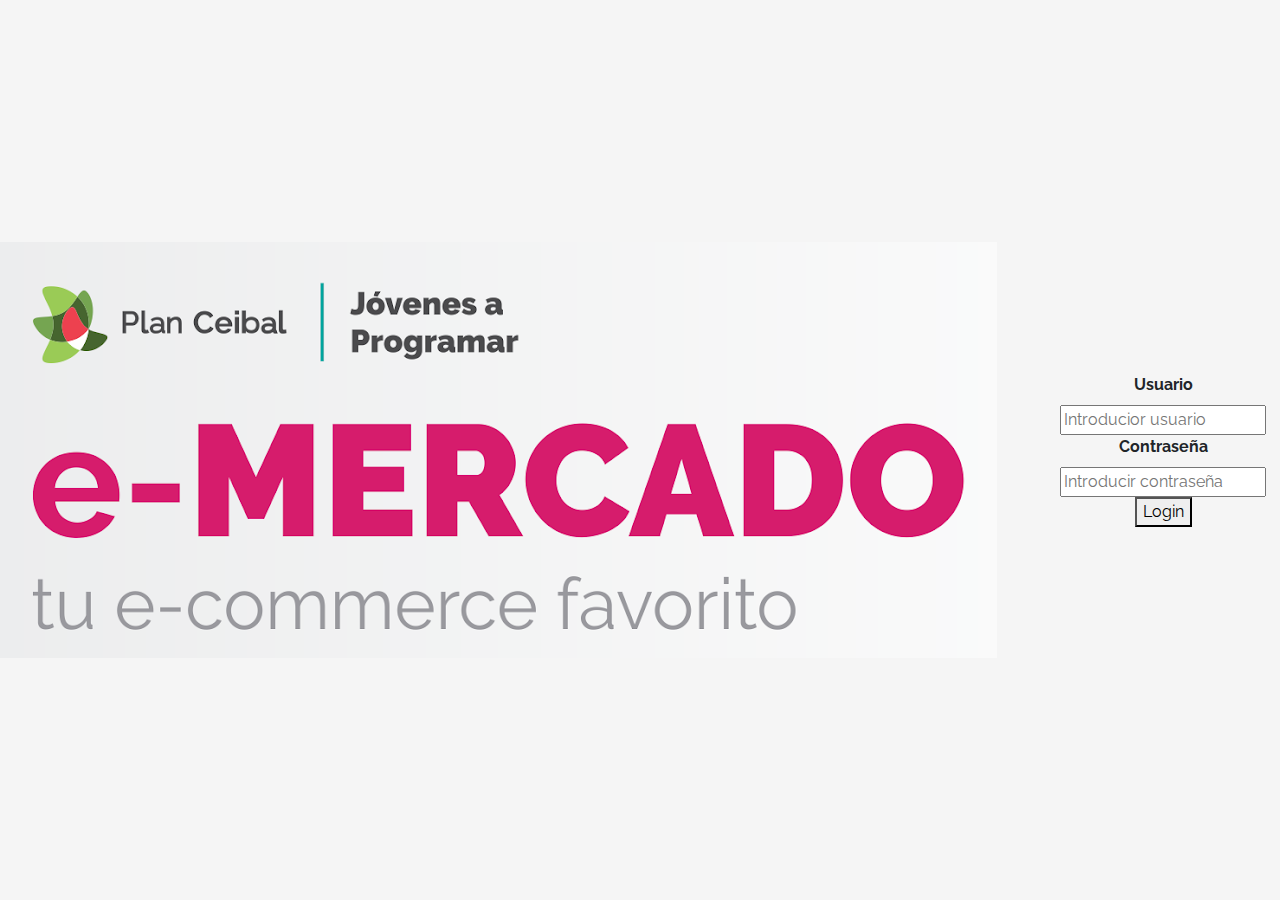
<file: index.html>
<!DOCTYPE html>
<!-- saved from url=(0049)https://getbootstrap.com/docs/4.3/examples/album/ -->
<html lang="en">

<head>
  <meta http-equiv="Content-Type" content="text/html; charset=UTF-8">
  <meta name="viewport" content="width=device-width, initial-scale=1, shrink-to-fit=no">
  <meta name="description" content="">
  <title>eMercado - Todo lo que busques está aquí</title>

  <link rel="canonical" href="https://getbootstrap.com/docs/4.3/examples/album/">
  <link href="https://fonts.googleapis.com/css?family=Raleway:300,300i,400,400i,700,700i,900,900i" rel="stylesheet">
  <!-- Bootstrap core CSS -->
  <link href="css/bootstrap.min.css" rel="stylesheet">
  <link href="css/styles.css" rel="stylesheet">
  <style>
    html, body{
      height: 100%;
    }

    body {
      display: -ms-flexbox;
      display: flex;
      -ms-flex-align: center;
      align-items: center;
      padding-top: 40px;
      padding-bottom: 40px;
      background-color: #f5f5f5;
    }

    .signin {
      width: 100%;
      max-width: 330px;
      padding: 15px;
      margin: auto;
    }
  </style>
</head>

<body class="text-center">
  <img src="img/login.png">
  <div class="container p-5">
    <div class="container">
      <label for="uname"><b>Usuario</b></label><br>
      <input type="text" placeholder="Introducior usuario" name="inputUser" id="inputUser"><br>
  
      <label for="psw"><b>Contraseña</b></label><br>
      <input type="password" placeholder="Introducir contraseña" name="inputPassword" id="inputPassword"><br>
  
      <button type="submit" id="submitBtn">Login</button><br>
    </div>
  </div>

  <script src="js/init.js"></script>
  <script src="js/login.js"></script>
</body>
</html>
</file>
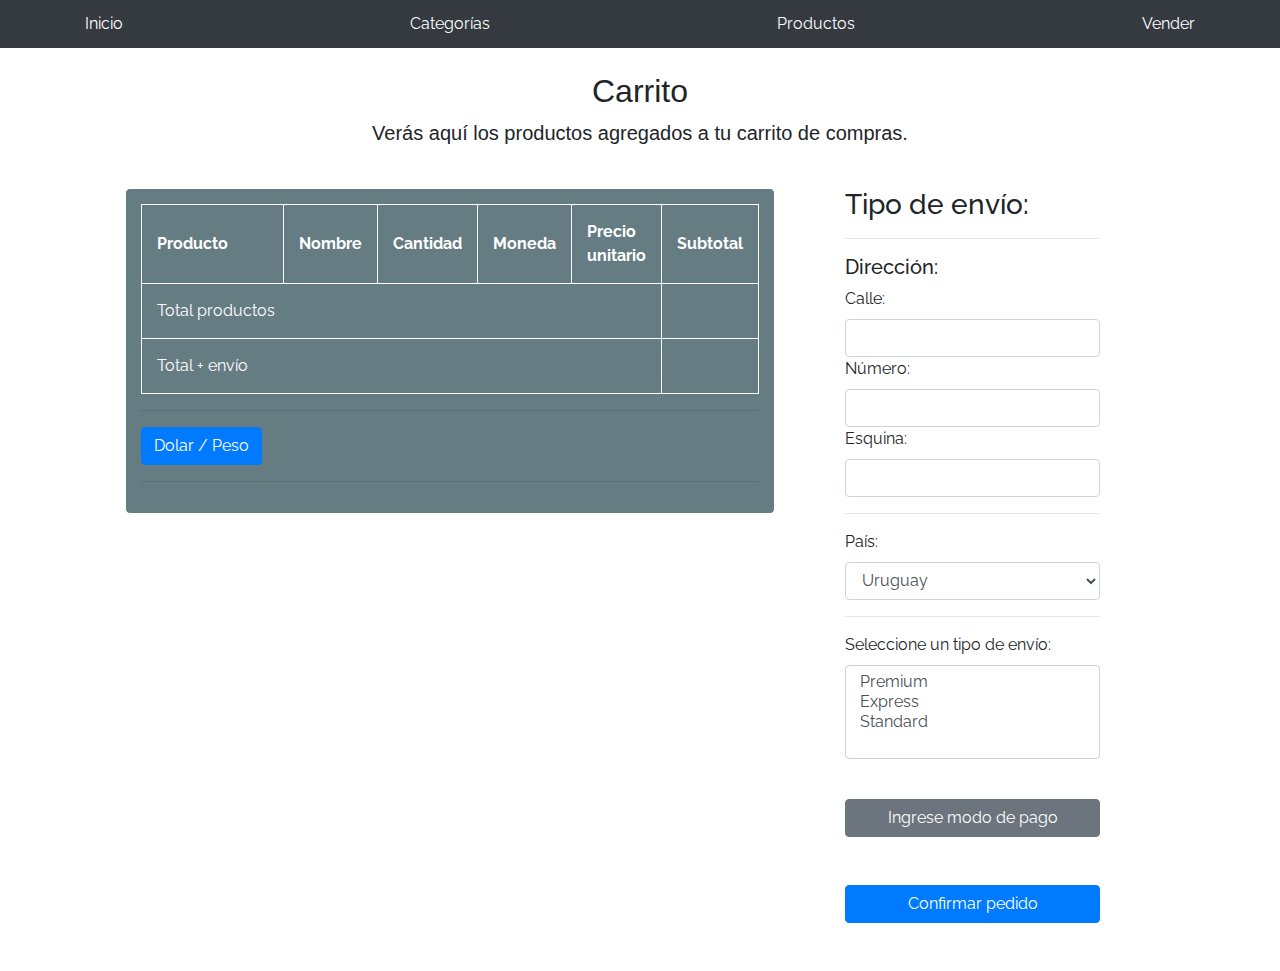
<file: cart.html>
<!DOCTYPE html>
<!-- saved from url=(0049)https://getbootstrap.com/docs/4.3/examples/album/ -->
<html lang="en">

<head>
  <meta http-equiv="Content-Type" content="text/html; charset=UTF-8">

  <meta name="viewport" content="width=device-width, initial-scale=1, shrink-to-fit=no">
  <meta name="description" content="">
  <title>eMercado - Todo lo que busques está aquí</title>

  <link rel="canonical" href="https://getbootstrap.com/docs/4.3/examples/album/">
  <link href="https://fonts.googleapis.com/css?family=Raleway:300,300i,400,400i,700,700i,900,900i" rel="stylesheet">

  <style>
    .bd-placeholder-img {
      font-size: 1.125rem;
      text-anchor: middle;
      -webkit-user-select: none;
      -moz-user-select: none;
      -ms-user-select: none;
      user-select: none;
    }

    @media (min-width: 768px) {
      .bd-placeholder-img-lg {
        font-size: 3.5rem;
      }
    }
  </style>
  <link href="css/bootstrap.min.css" rel="stylesheet">
  <link href="css/styles.css" rel="stylesheet">
  <link href="css/dropzone.css" rel="stylesheet">

</head>

<body>
  <nav class="site-header sticky-top py-1 bg-dark">
    <div class="container d-flex flex-column flex-md-row justify-content-between">
      <a class="py-2 d-none d-md-inline-block" href="inicio.html">Inicio</a>
      <a class="py-2 d-none d-md-inline-block" href="categories.html">Categorías</a>
      <a class="py-2 d-none d-md-inline-block" href="products.html">Productos</a>
      <a class="py-2 d-none d-md-inline-block" href="sell.html">Vender</a>
      <!-- -------------------------Desplegable------------------------------ -->

      <div class="dropdown" id="info-user" style="display: none;  " >
        <button id="user" style="color: white" class="btn btn-secondary dropdown-toggle" 
        type="button" data-toggle="dropdown" aria-haspopup="true" aria-expanded="false" >
        </button>
        <div class="dropdown-menu" aria-labelledby="dropdownMenuButton">
          <a class="dropdown-item" href="cart.html">Ver mi carrito</a>
          <a class="dropdown-item" href="my-profile.html">Mi perfil</a>
          <a id="salir" onclick="salir()" class="dropdown-item" type="button">Salir</a>
        </div>
    </div>
  </nav>


  <!-- ------------------------------------------------------------------ -->
    </div>
    
  </nav>

  <div class="text-center p-4">
    <h2>Carrito</h2>
    <p class="lead">Verás aquí los productos agregados a tu carrito de compras.</p>
</div>

  <div class="container">
    <div class="row">
    <!-- ------------------------------ Carrito ------------------------------------ -->
<div class="col-lg-8">
    <div class="carrito" class="form-group">
      <table>
        <thead>
          <tr>
            <th>Producto</th>
            <th>Nombre</th>
            <th>Cantidad</th>
            <th>Moneda</th>
            <th>Precio unitario</th>
            <th>Subtotal</th>
          </tr>
        </thead>
        <tbody id="listado"> </tbody>
        <tfoot>
          <tr>
            <td colspan="5">Total productos</td>
            <td id="total"></td>
          </tr>
          <tr>
            <td colspan="5">Total + envío</td>
            <td id="totalEnvio"></td>
          </tr>
        </tfoot>
      </table>
      <hr>
      <button id="boton" onclick="dolarPeso()" class="btn btn-primary">Dolar / Peso</button>
      <hr>
    </div>
  </div>
       <!-- ------------------------------ Envío ------------------------------------ -->
       <div class="col-lg-3">
       <h3>Tipo de envío:</h3><hr>
       <form class="needs-validation" novalidate>
        <div class="form-group">
          <h5>Dirección:</h5>
          <label for="calle">Calle:</label>
          <input type="text" class="form-control" id="calle" required>
          <label for="numero">Número:</label>
          <input type="number" class="form-control" id="numero" required>
          <label for="esquina">Esquina:</label>
          <input type="text" class="form-control" id="esquina" required><hr>
        </div>
        <div class="form-group">
          <label for="pais">País:</label>
          <select class="form-control" id="pais" required>
            <option>Uruguay</option>
            <option>Argentina</option>
            <option>Brasil</option>
            <option>Chile</option>
          </select><hr>

          <label for="formaEnvio">Seleccione un tipo de envío:</label>
          <select multiple class="form-control" id="formaEnvio" onchange="envio()" required>
            <option value="p">Premium</option>
            <option value="e">Express</option>
            <option value="s">Standard</option>
          </select><br>
          <div id="tipoEnvio"></div>
        </div>        <div >
          <p class="text-danger" id="alertaPago"></p>
          <p class="text-success" id="alertaPagoSucc"></p>
        </div>
        
        <button type="button" class="btn btn-secondary btn-block" id="btnEnvio" data-toggle="modal" data-target="#modalPagar">Ingrese modo de pago</button>
        <br><br>

  
        <button type="submit" class="btn btn-primary btn-block" id="submitForm" onclick="alertFormaPago()">Confirmar pedido</button>
        <br><br>

      </form>


    </div>
        <!-- ---------------------------/Envio--------------------------------- -->

</div>
</div>
              <!-- --------------------------Modal------------------------------- -->

<div class="modal fade" id="modalPagar">
  <div class="modal-dialog">
    <div class="modal-content">
      <div class="modal-header">
        <h5 class="modal-title">Elija modo de pago</h5>

      </div>
<label for="pagoTarjeta"> Pago con tarjeta</label>
<input type="radio" name="formaPago" id="pagoTarjeta" value="1" checked=""><br>
<label for="pagoCuenta"></label>Pago con cuenta</label>
<input type="radio" name="formaPago" id="pagoCuenta" value="2">

                  <!-- Formulario Tarjeta------------------------------------------------------------------ -->
        <div id="divFormTarjeta" class="d-none">
                  <form  id="formularioTrj"  >
          <div class="modal-body mb-1">
            <hr>
              <div class="md-form form-sm mb-4">
        
                <label for="nombreTrj">Nombre del titular</label>
                <input type="text" id="nombreTrj" class="form-control form-control-sm validate"
                  placeholder="Como aparece en la tarjeta" required>
        
              </div>
        
              <div class="md-form form-sm mb-4">
        
                <label data-error="wrong" data-success="right" for="numeroTrj">Número de tarjeta</label>
                <input type="number" id="numeroTrj" class="form-control form-control-sm validate" required>
        
              </div>
        
              <div class="md-form form-sm mb-4">
        
                <label for="fechaTrj" data-error="wrong" data-success="right">Fecha de expiración</label>
                <input type="text" id="mesTrj" class="form-control form-control-sm validate" id="fechaTrj" placeholder="mes"
                  required>
                <input type="number" id="anioTrj" class="form-control form-control-sm validate" placeholder="año" required>
        
              </div>
        
              <div class="md-form form-sm mb-4">
        
                <label data-error="wrong" data-success="right" for="codigoTrj" required>Código de seguridad</label>
                <input type="text" id="codigoTrj" class="form-control form-control-sm validate" required>
        
              </div>
        
              <div class="text-center mt-2">
                <button type="button" class="btn btn-default" id="btnTrj" onclick="todos()">Close</button>
              </div>
            </div>
            <hr>
        </form>
      </div>
                <!-- ------------------------/formulario tarjeta------------------------------------------ -->

                <!-- Formulario Cuenta------------------------------------------------------------------ -->
                <div id="divFormCuenta" class="d-none"> 
                <form  id="formularioCuenta" >

          <div class="modal-body">
            <h4>Pago con cuenta bancaria</h4>
            <hr>
            <div class="md-form form-sm mb-5">
              <label data-error="wrong" data-success="right" for="nombreCuenta">Nombre del titular o empresa de la
                cuenta</label>
              <input type="text" id="nombreCuenta" class="form-control form-control-sm validate" required>
      
            </div>
      
            <div class="md-form form-sm mb-5">
              <label data-error="wrong" data-success="right" for="numeroCuenta">Número de la cuenta</label>
              <input type="password" id="numeroCuenta" class="form-control form-control-sm validate" required>
      
            </div>
      
      
            <div class="text-center form-sm mt-2">
              <button type="button" class="btn btn-default" id="btnCuenta" onclick="todos()">Close</button>
            </div>
              </div>
      </form>
    </div>
              <!-- --------------------------/form cuenta---------------------------------------- -->
              <div class="modal-footer" >
                <div >
                  <p id="alertaModal" class="text-danger"></p>
                </div>

              </div>
      </div>
    </div>
  </div>
</div>

              <!-- ------------------------/Modal----------------------------- -->


  <div id="spinner-wrapper">
    <div class="lds-ring">
      <div></div>
      <div></div>
      <div></div>
      <div></div>
    </div>
  </div>
  <script src="js/jquery-3.4.1.min.js"></script>
  <script src="js/bootstrap.bundle.min.js"></script>
  <script src="js/dropzone.js"></script>
  <script src="js/init.js"></script>
  <script src="js/cart.js"></script>

</body>

</html>
</file>
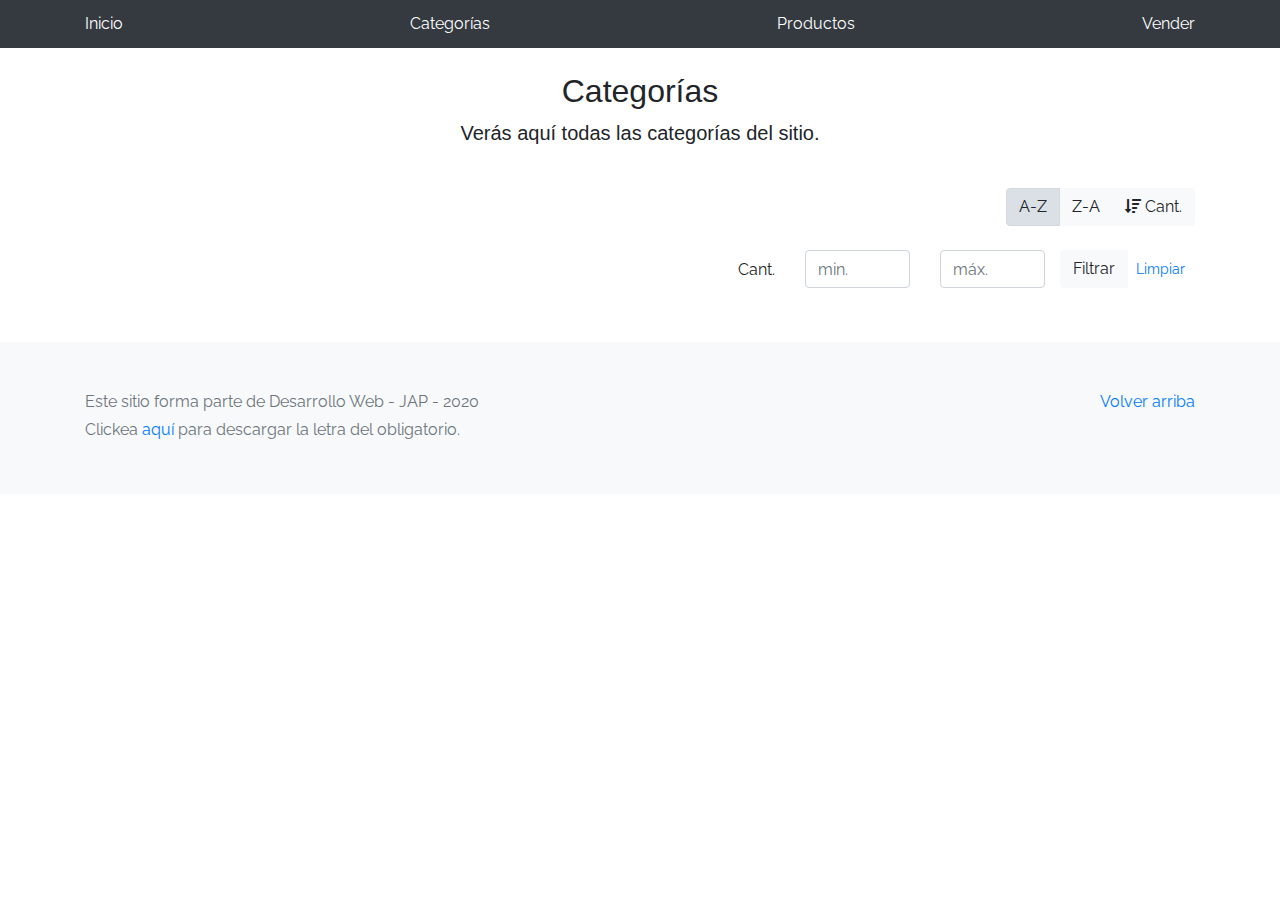
<file: categories.html>
<!DOCTYPE html>
<!-- saved from url=(0049)https://getbootstrap.com/docs/4.3/examples/album/ -->
<html lang="en">
  <head>
    <meta http-equiv="Content-Type" content="text/html; charset=UTF-8">
    <meta name="viewport" content="width=device-width, initial-scale=1, shrink-to-fit=no">
    <meta name="description" content="">
    <title>eMercado - Todo lo que busques está aquí</title>

    <link rel="canonical" href="https://getbootstrap.com/docs/4.3/examples/album/">
    <link href="https://fonts.googleapis.com/css?family=Raleway:300,300i,400,400i,700,700i,900,900i" rel="stylesheet">
    <link href="css/font-awesome.min.css" rel="stylesheet">

    <link href="css/bootstrap.min.css" rel="stylesheet">
    <link href="css/styles.css" rel="stylesheet">
  </head>
  <body>
    <nav class="site-header sticky-top py-1 bg-dark">
      <div class="container d-flex flex-column flex-md-row justify-content-between">
        <a class="py-2 d-none d-md-inline-block" href="inicio.html">Inicio</a>
        <a class="py-2 d-none d-md-inline-block" href="categories.html">Categorías</a>
        <a class="py-2 d-none d-md-inline-block" href="products.html">Productos</a>
        <a class="py-2 d-none d-md-inline-block" href="sell.html">Vender</a>


<!-- -------------------------Desplegable------------------------------ -->

<div class="dropdown" id="info-user" style="display: none;  " >
  <button id="user" style="color: white" class="btn btn-secondary dropdown-toggle" 
  type="button" data-toggle="dropdown" aria-haspopup="true" aria-expanded="false" >
  </button>
  <div class="dropdown-menu" aria-labelledby="dropdownMenuButton">
    <a class="dropdown-item" href="cart.html">Ver mi carrito</a>
    <a class="dropdown-item" href="my-profile.html">Mi perfil</a>
    <a id="salir"onclick="salir()" class="dropdown-item" type="button">Salir</a>
  </div>
</div>
</nav>


<!-- ------------------------------------------------------------------ -->
        
      </div>
      
    </nav>
    <main role="main" class="pb-5">
        <div class="text-center p-4">
            <h2>Categorías</h2>
            <p class="lead">Verás aquí todas las categorías del sitio.</p>
        </div>
        <div class="container">
            <div class="row">
                <div class="col text-right">
                    <div class="btn-group btn-group-toggle mb-4" data-toggle="buttons">
                        <label class="btn btn-light active" id="sortAsc" >
                            <input type="radio" name="options" autocomplete="off" checked>A-Z
                        </label>
                        <label class="btn btn-light" id="sortDesc" >
                            <input type="radio" name="options" autocomplete="off">Z-A
                        </label>
                        <label class="btn btn-light" id="sortByCount" >
                            <input type="radio" name="options" autocomplete="off"><i class="fas fa-sort-amount-down mr-1"></i>Cant.
                        </label>
                    </div>
                </div>
            </div>
            <div class="row justify-content-end">
              <div class="col-md-6"></div>
                <div class="col-md-6 col-sm-12 mb-1 container">
                  <div class="row container p-0 m-0">
                    <div class="col">
                      <p class="font-weight-normal text-right my-2">Cant.</p>
                    </div>
                    <div class="col">
                      <input class="form-control" type="number" placeholder="min." id="rangeFilterCountMin">
                    </div>
                    <div class="col">
                      <input class="form-control" type="number" placeholder="máx." id="rangeFilterCountMax">
                    </div>
                    <div class="col-3 p-0">
                      <div class="btn-group" role="group">
                        <button class="btn btn-light btn-block" id="rangeFilterCount">Filtrar</button>
                        <button class="btn btn-link btn-sm" id="clearRangeFilter">Limpiar</button>
                      </div>
                    </div>
                  </div>
                </div>
            </div>
            <div class="row">
                <div class="list-group" id="cat-list-container">
                </div>
            </div>
        </div>
    </main>
    <footer class="text-muted bg-light">
      <div class="container">
        <p class="float-right">
          <a href="#">Volver arriba</a>
        </p>
        <p>Este sitio forma parte de Desarrollo Web - JAP - 2020</p>
        <p>Clickea <a target="_blank" href="Letra.pdf">aquí</a> para descargar la letra del obligatorio.</p>
      </div>
    </footer>
    <div id="spinner-wrapper"><div class="lds-ring"><div></div><div></div><div></div><div></div></div></div>
    <script src="js/jquery-3.4.1.min.js"></script>
    <script src="js/bootstrap.bundle.min.js"></script>
    <script src="js/init.js"></script>
    <script src="js/categories.js"></script>
  </body>
</html>
</file>
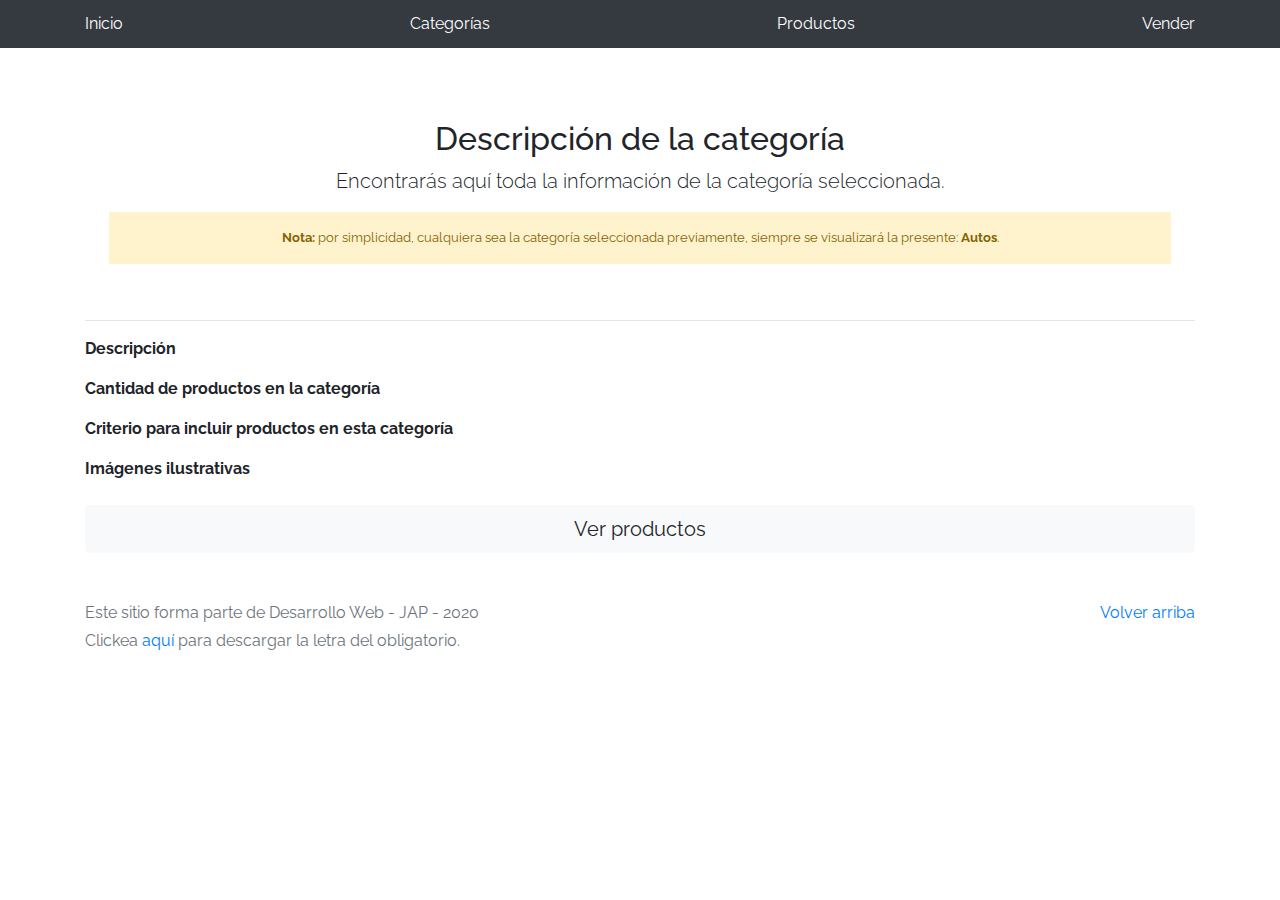
<file: category-info.html>
<!DOCTYPE html>
<!-- saved from url=(0049)https://getbootstrap.com/docs/4.3/examples/album/ -->
<html lang="en">

<head>
  <meta http-equiv="Content-Type" content="text/html; charset=UTF-8">
  <meta name="viewport" content="width=device-width, initial-scale=1, shrink-to-fit=no">
  <meta name="description" content="">
  <title>eMercado - Todo lo que busques está aquí</title>

  <link rel="canonical" href="https://getbootstrap.com/docs/4.3/examples/album/">
  <link href="https://fonts.googleapis.com/css?family=Raleway:300,300i,400,400i,700,700i,900,900i" rel="stylesheet">
  <!-- Bootstrap core CSS -->
  <link href="css/bootstrap.min.css" rel="stylesheet">
  <link href="css/styles.css" rel="stylesheet">
</head>

<body>
  <nav class="site-header sticky-top py-1 bg-dark">
    <div class="container d-flex flex-column flex-md-row justify-content-between">
      <a class="py-2 d-none d-md-inline-block" href="inicio.html">Inicio</a>
      <a class="py-2 d-none d-md-inline-block" href="categories.html">Categorías</a>
      <a class="py-2 d-none d-md-inline-block" href="products.html">Productos</a>
      <a class="py-2 d-none d-md-inline-block" href="sell.html">Vender</a>
<!-- -------------------------Desplegable------------------------------ -->

<div class="dropdown" id="info-user" style="display: none;  " >
  <button id="user" style="color: white" class="btn btn-secondary dropdown-toggle" 
  type="button" data-toggle="dropdown" aria-haspopup="true" aria-expanded="false" >
  </button>
  <div class="dropdown-menu" aria-labelledby="dropdownMenuButton">
    <a class="dropdown-item" href="cart.html">Ver mi carrito</a>
    <a class="dropdown-item" href="my-profile.html">Mi perfil</a>
    <a id="salir" onclick="salir()" class="dropdown-item" type="button">Salir</a>
  </div>
</div>
</nav>


<!-- ------------------------------------------------------------------ -->
    </div>
  </nav>
  <main role="main">
    <div class="container mt-5">
      <div class="text-center p-4">
        <h2>Descripción de la categoría</h2>
        <p class="lead">Encontrarás aquí toda la información de la categoría seleccionada.</p>
        <p class="small alert-warning py-3"><strong>Nota: </strong>por simplicidad, cualquiera sea la categoría
          seleccionada previamente, siempre se visualizará la presente: <strong>Autos</strong>.</p>
      </div>
      <h3 id="categoryName"></h3>
      <hr class="my-3">
      <dl>
        <dt>Descripción</dt>
        <dd>
          <p id="categoryDescription"></p>
        </dd>

        <dt>Cantidad de productos en la categoría</dt>
        <dd>
          <p id="productCount"></p>
        </dd>

        <dt>Criterio para incluir productos en esta categoría</dt>
        <dd>
          <p id="productCriteria"></p>
        </dd>

        <dt>Imágenes ilustrativas</dt>
        <dd>
          <div class="row text-center text-lg-left pt-2" id="productImagesGallery">
          </div>
        </dd>
      </dl>
      <a type="button" class="btn btn-light btn-lg btn-block" href="products.html">Ver productos</a>
    </div>
  </main>
  <footer class="text-muted">
    <div class="container">
      <p class="float-right">
        <a href="#">Volver arriba</a>
      </p>
      <p>Este sitio forma parte de Desarrollo Web - JAP - 2020</p>
      <p>Clickea <a target="_blank" href="Letra.pdf">aquí</a> para descargar la letra del obligatorio.</p>
    </div>
  </footer>
  <div id="spinner-wrapper">
    <div class="lds-ring">
      <div></div>
      <div></div>
      <div></div>
      <div></div>
    </div>
  </div>
  <script src="js/jquery-3.4.1.min.js"></script>
  <script src="js/bootstrap.bundle.min.js"></script>
  <script src="js/init.js"></script>
  <script src="js/category-info.js"></script>
</body>

</html>
</file>
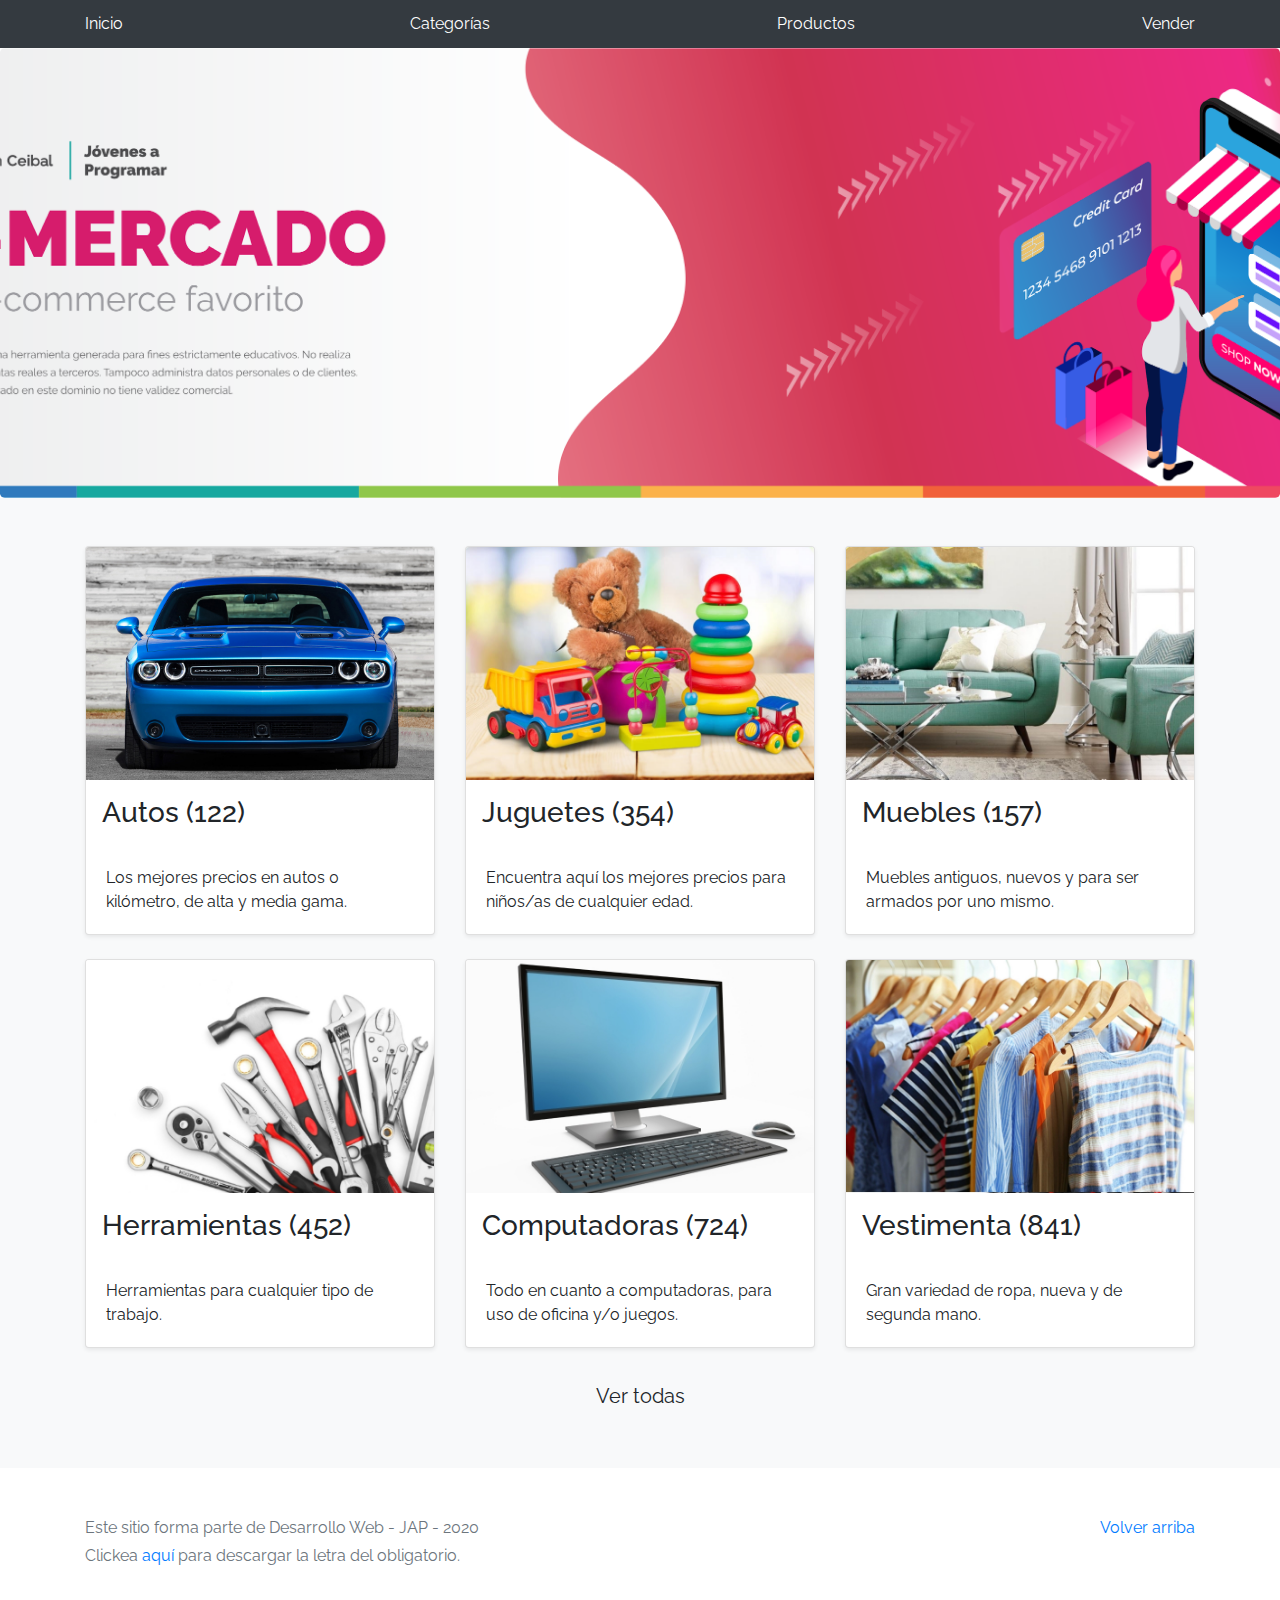
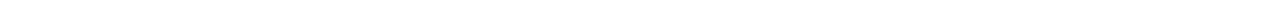
<file: inicio.html>
<!DOCTYPE html>
<!-- saved from url=(0049)https://getbootstrap.com/docs/4.3/examples/album/ -->
<html lang="en">
  <head>
    <meta http-equiv="Content-Type" content="text/html; charset=UTF-8">
    <meta name="viewport" content="width=device-width, initial-scale=1, shrink-to-fit=no">
    <meta name="description" content="">
    <title>eMercado - Todo lo que busques está aquí</title>

    <link rel="canonical" href="https://getbootstrap.com/docs/4.3/examples/album/">
    <link href="https://fonts.googleapis.com/css?family=Raleway:300,300i,400,400i,700,700i,900,900i" rel="stylesheet">
    <!-- Bootstrap core CSS -->
    <link href="css/bootstrap.min.css" rel="stylesheet">
    <link href="css/styles.css" rel="stylesheet">
  </head>
  <body>


    <nav class="site-header sticky-top py-1 bg-dark">
      <div class="container d-flex flex-column flex-md-row justify-content-between">
        <a class="py-2 d-none d-md-inline-block" href="inicio.html">Inicio</a>
        <a class="py-2 d-none d-md-inline-block" href="categories.html">Categorías</a>
        <a class="py-2 d-none d-md-inline-block" href="products.html">Productos</a>
        <a class="py-2 d-none d-md-inline-block" href="sell.html">Vender</a>
<!-- -------------------------Desplegable------------------------------ -->

<div class="dropdown" id="info-user" style="display: none;  " >
  <button id="user" style="color: white" class="btn btn-secondary dropdown-toggle" 
  type="button" data-toggle="dropdown" aria-haspopup="true" aria-expanded="false" >
  </button>
  <div class="dropdown-menu" aria-labelledby="dropdownMenuButton">
    <a class="dropdown-item" href="cart.html">Ver mi carrito</a>
    <a class="dropdown-item" href="my-profile.html">Mi perfil</a>
    <a id="salir" onclick="salir()" class="dropdown-item" type="button">Salir</a>
  </div>
</div>
</nav>


<!-- ------------------------------------------------------------------ -->
      </div>
    </nav>
    <main role="main">
      <section class="jumbotron text-center">
        <div class="m-5">
          <h1></h1>
        </div>
      </section>
      
      <div class="album py-5 bg-light">
        <div class="container">
          <div class="row">
            <div class="col-md-4">
              <a href="categories.html" class="card mb-4 shadow-sm custom-card">
                <img class="bd-placeholder-img card-img-top"  src="img/cat1.jpg">
                <h3 class="m-3">Autos (122)</h3>
                <div class="card-body">
                  <p class="card-text">Los mejores precios en autos 0 kilómetro, de alta y media gama.</p>
                </div>
              </a>
            </div>
           
            <div class="col-md-4">
                <a href="categories.html" class="card mb-4 shadow-sm custom-card">
                  <img class="bd-placeholder-img card-img-top" src="img/cat2.jpg">
                  <h3 class="m-3">Juguetes (354)</h3>
                  <div class="card-body">
                    <p class="card-text">Encuentra aquí los mejores precios para niños/as de cualquier edad.</p>
                  </div>
                </a>
            </div>
            <div class="col-md-4">
                <a href="categories.html" class="card mb-4 shadow-sm custom-card">
                  <img class="bd-placeholder-img card-img-top" src="img/cat3.jpg">
                  <h3 class="m-3">Muebles (157)</h3>
                  <div class="card-body">
                    <p class="card-text">Muebles antiguos, nuevos y para ser armados por uno mismo.</p>
                  </div>
                </a>
            </div>
            <div class="col-md-4">
                <a href="categories.html" class="card mb-4 shadow-sm custom-card">
                  <img class="bd-placeholder-img card-img-top" src="img/cat4.jpg">
                  <h3 class="m-3">Herramientas (452)</h3>
                  <div class="card-body">
                    <p class="card-text">Herramientas para cualquier tipo de trabajo.</p>
                  </div>
                </a>
            </div>
            <div class="col-md-4">
                <a href="categories.html" class="card mb-4 shadow-sm custom-card">
                  <img class="bd-placeholder-img card-img-top" src="img/cat5.jpg">
                  <h3 class="m-3">Computadoras (724)</h3>
                  <div class="card-body">
                    <p class="card-text">Todo en cuanto a computadoras, para uso de oficina y/o juegos.</p>
                  </div>
                </a>
            </div>
            <div class="col-md-4">
                <a href="categories.html" class="card mb-4 shadow-sm custom-card">
                  <img class="bd-placeholder-img card-img-top" src="img/cat6.jpg">
                  <h3 class="m-3">Vestimenta (841)</h3>
                  <div class="card-body">
                    <p class="card-text">Gran variedad de ropa, nueva y de segunda mano.</p>
                  </div>
                </a>
            </div>
           
          </div>
          
          <div class="row">
              <a type="button" class="btn btn-light btn-lg btn-block" href="categories.html">Ver todas</a>
          </div>
        </div>
      </div>
      
    </main>




    <footer class="text-muted">
      <div class="container">
        <p class="float-right">
          <a href="#">Volver arriba</a>
        </p>
        <p>Este sitio forma parte de Desarrollo Web - JAP - 2020</p>
        <p>Clickea <a target="_blank" href="Letra.pdf">aquí</a> para descargar la letra del obligatorio.</p>
      </div>
    </footer>
    <script src="js/jquery-3.4.1.min.js"></script>
    <script src="js/bootstrap.bundle.min.js"></script>
    <script src="js/init.js"></script>
  </body>
</html>
</file>
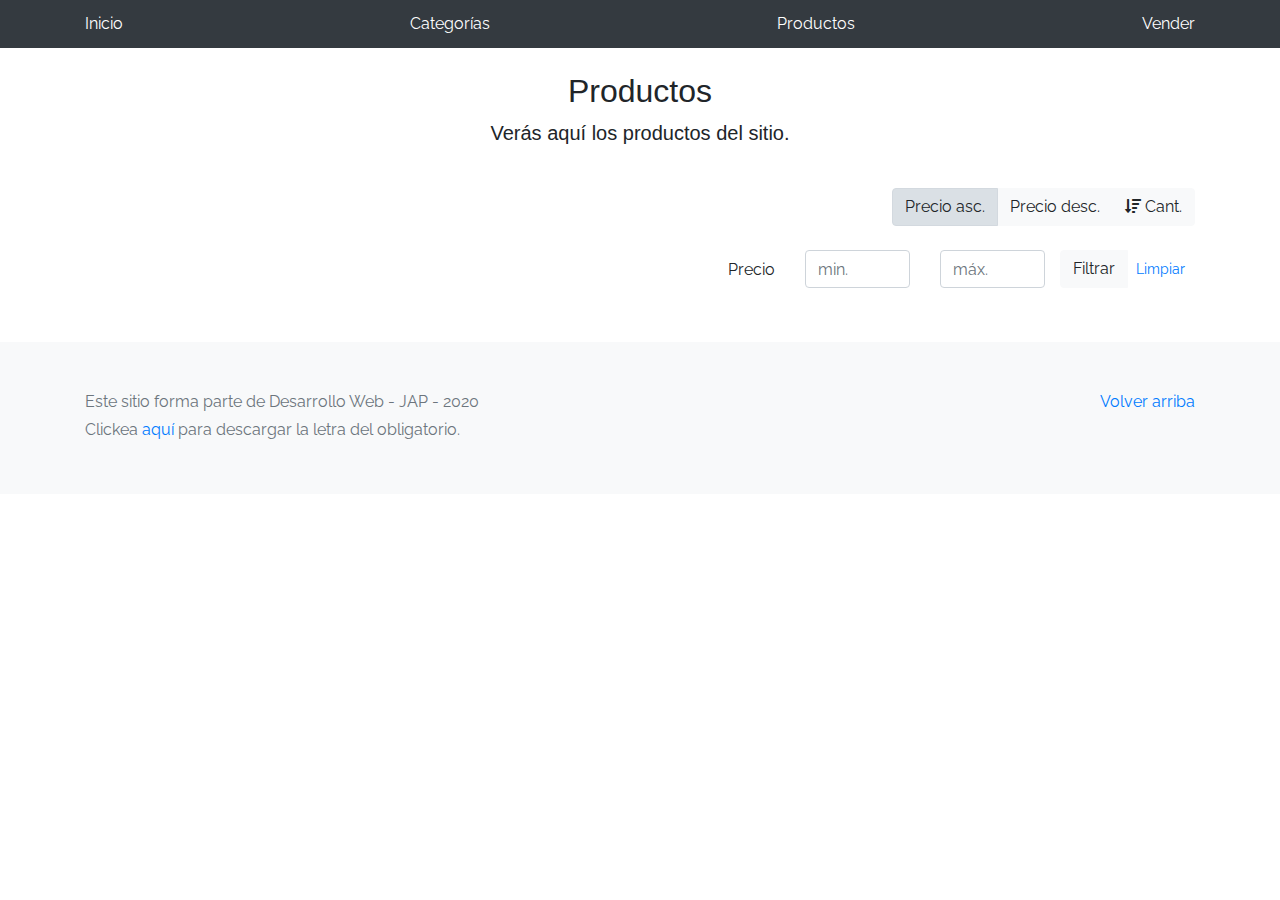
<file: products.html>
<!DOCTYPE html>
<!-- saved from url=(0049)https://getbootstrap.com/docs/4.3/examples/album/ -->
<html lang="en">
  <head>
    <meta http-equiv="Content-Type" content="text/html; charset=UTF-8">
    <meta name="viewport" content="width=device-width, initial-scale=1, shrink-to-fit=no">
    <meta name="description" content="">
    <title>eMercado - Todo lo que busques está aquí</title>

    <link rel="canonical" href="https://getbootstrap.com/docs/4.3/examples/album/">
    <link href="https://fonts.googleapis.com/css?family=Raleway:300,300i,400,400i,700,700i,900,900i" rel="stylesheet">
    <link href="css/font-awesome.min.css" rel="stylesheet">
    <link href="css/bootstrap.min.css" rel="stylesheet">
    <link href="css/styles.css" rel="stylesheet">
  </head>
  <body>

    <nav class="site-header sticky-top py-1 bg-dark">
      <div class="container d-flex flex-column flex-md-row justify-content-between">
        <a class="py-2 d-none d-md-inline-block" href="inicio.html">Inicio</a>
        <a class="py-2 d-none d-md-inline-block" href="categories.html">Categorías</a>
        <a class="py-2 d-none d-md-inline-block" href="products.html">Productos</a>
        <a class="py-2 d-none d-md-inline-block" href="sell.html">Vender</a>
<!-- -------------------------Desplegable------------------------------ -->

<div class="dropdown" id="info-user" style="display: none;  " >
  <button id="user" style="color: white" class="btn btn-secondary dropdown-toggle" 
  type="button" data-toggle="dropdown" aria-haspopup="true" aria-expanded="false" >
  </button>
  <div class="dropdown-menu" aria-labelledby="dropdownMenuButton">
    <a class="dropdown-item" href="cart.html">Ver mi carrito</a>
    <a class="dropdown-item" href="my-profile.html">Mi perfil</a>
    <a id="salir" onclick="salir()" class="dropdown-item" type="button">Salir</a>
  </div>
</div>
</nav>


<!-- ------------------------------------------------------------------ -->
      </div>
    </nav>

            <!-- -entrega 2 filtros -->    
            <main role="main" class="pb-5">
              <div class="text-center p-4">
                  <h2>Productos</h2>
                  <p class="lead">Verás aquí los productos del sitio.</p>
              </div>
              <div class="container">
                  <div class="row">
                      <div class="col text-right">
                          <div class="btn-group btn-group-toggle mb-4" data-toggle="buttons">
                              <label class="btn btn-light active" id="sortAsc" >
                                  <input type="radio" name="options" autocomplete="off" checked>Precio asc.
                              </label>
                              <label class="btn btn-light" id="sortDesc" >
                                  <input type="radio" name="options" autocomplete="off">Precio desc.
                              </label>
                              <label class="btn btn-light" id="sortCantidad" >
                                  <input type="radio" name="options" autocomplete="off"><i class="fas fa-sort-amount-down mr-1"></i>Cant.
                              </label>
                          </div>
                      </div>
                  </div>
                  <div class="row justify-content-end">
                    <div class="col-md-6"></div>
                      <div class="col-md-6 col-sm-12 mb-1 container">
                        <div class="row container p-0 m-0">
                          <div class="col">
                            <p class="font-weight-normal text-right my-2">Precio</p>
                          </div>
                          <div class="col">
                            <input class="form-control" type="number" placeholder="min." id="min">
                          </div>
                          <div class="col">
                            <input class="form-control" type="number" placeholder="máx." id="max">
                          </div>
                          <div class="col-3 p-0">
                            <div class="btn-group" role="group">
                              <button class="btn btn-light btn-block" id="filtrar">Filtrar</button>
                              <button class="btn btn-link btn-sm" id="limpiar">Limpiar</button>
                            </div> 
                          </div>
                        </div>
                      </div>
                  </div>
                  <div class="row">
                      <div class="list-group" id="cat-list-container">
                      </div>
                  </div>
              </div>
          </main>
                         <!-- Conteiner de los productos -->

    <div class="container-fluid"> <!--class="container p-5"-->
      <div id="prod" class="row">
        
      </div>
    </div>
   
                          <!-- /////////////////////////////// -->

    <footer class="text-muted bg-light">
      <div class="container">
        <p class="float-right">
          <a href="#">Volver arriba</a>
        </p>
        <p>Este sitio forma parte de Desarrollo Web - JAP - 2020</p>
        <p>Clickea <a target="_blank" href="Letra.pdf">aquí</a> para descargar la letra del obligatorio.</p>
      </div>
    </footer>
    <div id="spinner-wrapper"><div class="lds-ring"><div></div><div></div><div></div><div></div></div></div>
    <script src="js/jquery-3.4.1.min.js"></script>
    <script src="js/bootstrap.bundle.min.js"></script>
    <script src="js/init.js"></script>
    <script src="js/products.js"></script>
  </body>
</html>
</file>
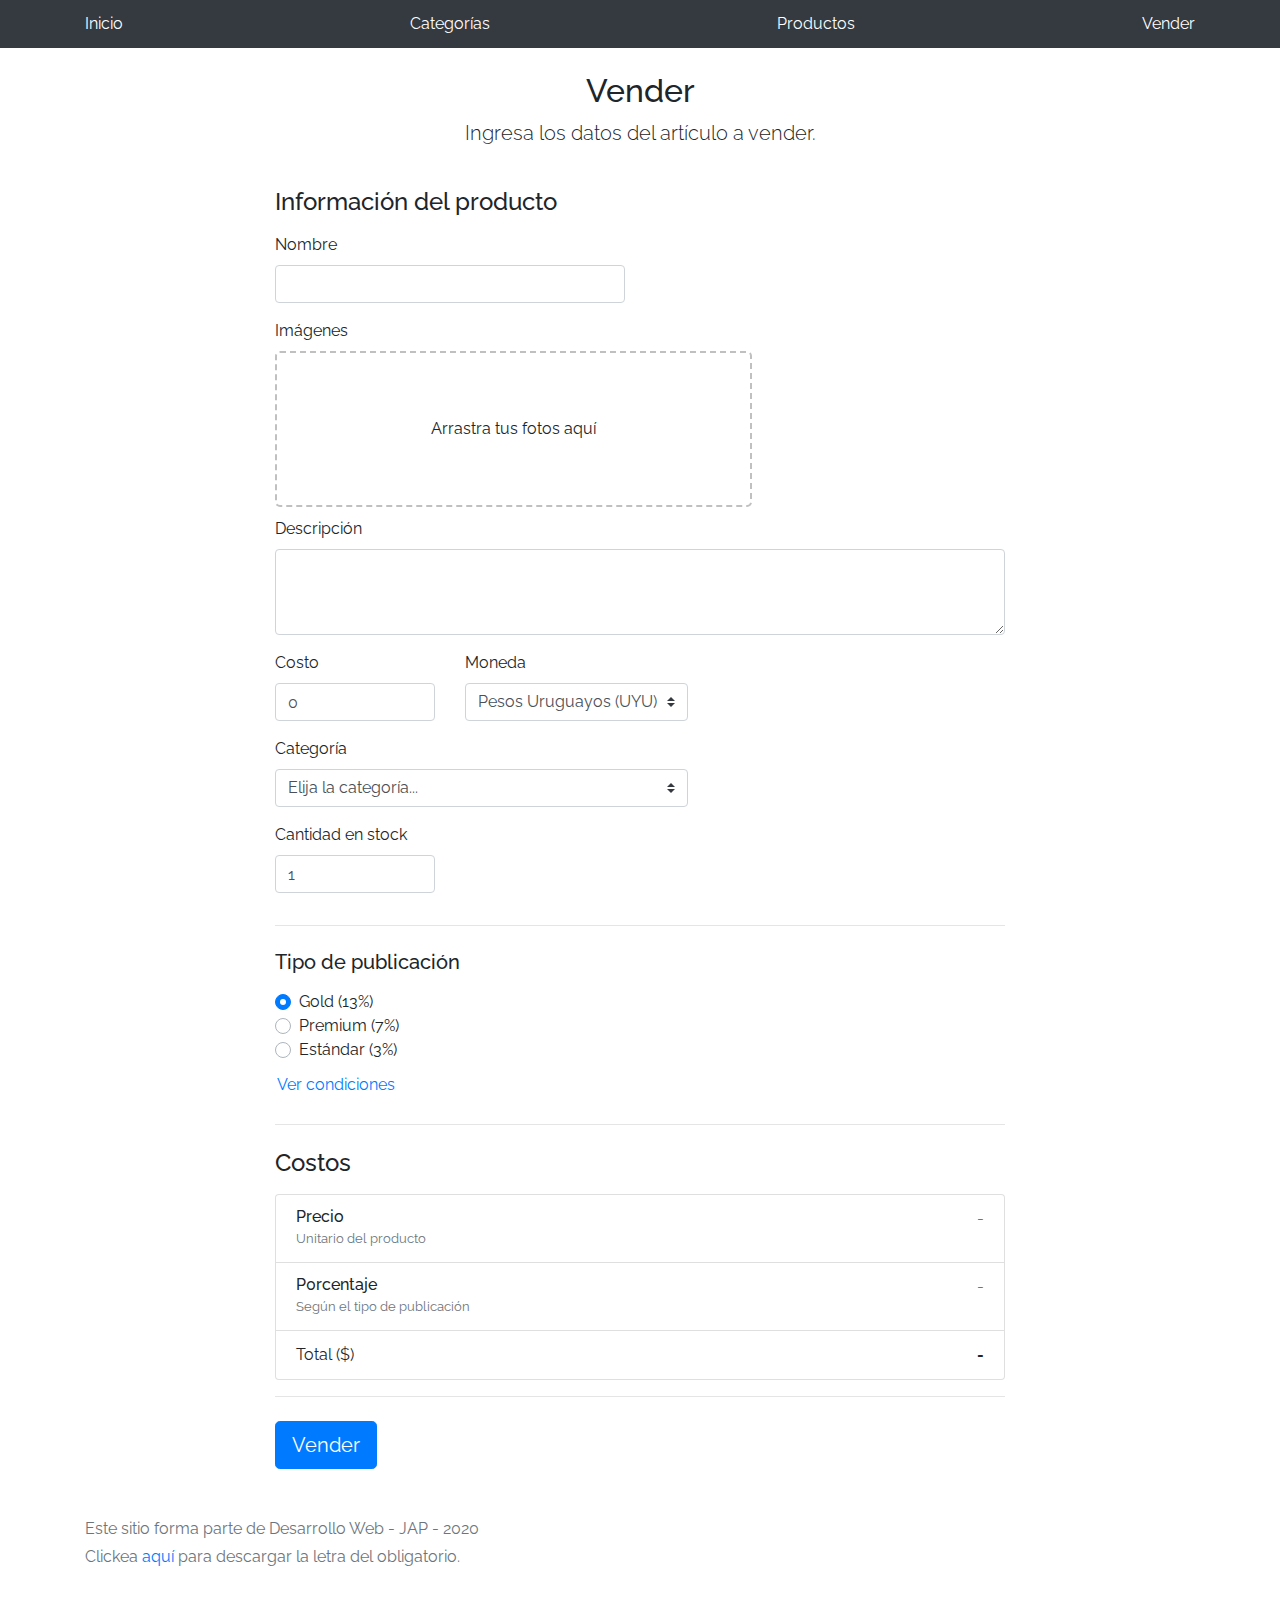
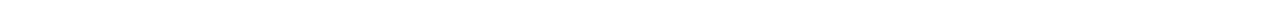
<file: sell.html>
<!DOCTYPE html>
<!-- saved from url=(0049)https://getbootstrap.com/docs/4.3/examples/album/ -->
<html lang="en"><head><meta http-equiv="Content-Type" content="text/html; charset=UTF-8">
    
    <meta name="viewport" content="width=device-width, initial-scale=1, shrink-to-fit=no">
    <meta name="description" content="">
    <title>eMercado - Todo lo que busques está aquí</title>

    <link rel="canonical" href="https://getbootstrap.com/docs/4.3/examples/album/">
    <link href="https://fonts.googleapis.com/css?family=Raleway:300,300i,400,400i,700,700i,900,900i" rel="stylesheet">

    <style>
      .bd-placeholder-img {
        font-size: 1.125rem;
        text-anchor: middle;
        -webkit-user-select: none;
        -moz-user-select: none;
        -ms-user-select: none;
        user-select: none;
      }

      @media (min-width: 768px) {
        .bd-placeholder-img-lg {
          font-size: 3.5rem;
        }
      }
    </style>
    <link href="css/bootstrap.min.css" rel="stylesheet">
    <link href="css/styles.css" rel="stylesheet">
    <link href="css/dropzone.css" rel="stylesheet">
  </head>
  <body>
    <nav class="site-header sticky-top py-1 bg-dark">
        <div class="container d-flex flex-column flex-md-row justify-content-between">
            <a class="py-2 d-none d-md-inline-block" href="inicio.html">Inicio</a>
            <a class="py-2 d-none d-md-inline-block" href="categories.html">Categorías</a>
            <a class="py-2 d-none d-md-inline-block" href="products.html">Productos</a>
            <a class="py-2 d-none d-md-inline-block" href="sell.html">Vender</a>
<!-- -------------------------Desplegable------------------------------ -->

<div class="dropdown" id="info-user" style="display: none;  " >
  <button id="user" style="color: white" class="btn btn-secondary dropdown-toggle" 
  type="button" data-toggle="dropdown" aria-haspopup="true" aria-expanded="false" >
  </button>
  <div class="dropdown-menu" aria-labelledby="dropdownMenuButton">
    <a class="dropdown-item" href="cart.html">Ver mi carrito</a>
    <a class="dropdown-item" href="my-profile.html">Mi perfil</a>
    <a id="salir" onclick="salir()" class="dropdown-item" type="button">Salir</a>
  </div>
</div>
</nav>


<!-- ------------------------------------------------------------------ -->
        </div>
    </nav>
      <div class="container">
        <div class="text-center p-4">
          <h2>Vender</h2>
          <p class="lead">Ingresa los datos del artículo a vender.</p>
        </div>
        <div class="row justify-content-md-center">
          <div class="col-md-8 order-md-1">
            <h4 class="mb-3">Información del producto</h4>
            <form class="needs-validation" id="sell-info">
              <div class="row">
                <div class="col-md-6 mb-3">
                  <label for="productName">Nombre</label>
                  <input type="text" class="form-control" id="productName" placeholder="" value="" >
                  <div class="invalid-feedback">
                    Ingresa un nombre
                  </div>
                </div>
              </div>
              <div class="row">
                <div class="col-md-8 order-md-1">
                    <label for="zip">Imágenes</label>
                    <div class="needsclick dz-clickable" id="file-upload">
                      <div class="dz-message needsclick">
                        Arrastra tus fotos aquí<br>
                      </div>
                    </div>
                </div>
              </div>
              <div class="row">
                  <div class="col-md-12 mb-3">
                      <label for="productDescription">Descripción</label>
                      <textarea class="form-control" id="productDescription" rows="3"></textarea>
                  </div>
                </div>
              <div class="row">
                <div class="col-md-3 mb-3">
                  <label for="zip">Costo</label>
                  <input type="number" class="form-control" id="productCostInput" placeholder="" required="" value="0" min="0">
                  <div class="invalid-feedback">
                    El costo debe ser mayor que 0.
                  </div>
                </div>
                <div class="col-md-4 mb-3">
                    <label for="state">Moneda</label>
                    <select class="custom-select d-block w-100" id="productCurrency" required="">
                      <option selected>Pesos Uruguayos (UYU)</option>
                      <option>Dólares (USD)</option>
                    </select>
                    <div class="invalid-feedback">
                      Ingresa una categoría válida.
                    </div>
                  </div>
              </div>
              <div class="row">
                  <div class="col-md-7 mb-3">
                  <label for="state">Categoría</label>
                  <select class="custom-select d-block w-100" id="productCategory">
                    <option value="">Elija la categoría...</option>
                    <option>Autos</option>
                    <option>Juguetes</option>
                    <option>Muebles</option>
                    <option>Herramientas</option>
                    <option>Computadoras</option>
                    <option>Vestimenta</option>
                  </select>
                  <div class="invalid-feedback">
                    Por favor ingresa una categoría válida.
                  </div>
                </div>
              </div>
              <div class="row">
                  <div class="col-md-3 mb-3">
                    <label for="productCountInput">Cantidad en stock</label>
                    <input type="number" class="form-control" id="productCountInput" placeholder="" required="" value="1" min="0">
                    <div class="invalid-feedback">
                      La cantidad es requerida.
                    </div>
                  </div>
                </div>
              <hr class="mb-4">
              <h5 class="mb-3">Tipo de publicación</h5>
              <div class="d-block my-3">
                <div class="custom-control custom-radio">
                  <input id="goldradio" name="publicationType" type="radio" class="custom-control-input" checked="" required="">
                  <label class="custom-control-label" for="goldradio">Gold (13%)</label>
                </div>
                <div class="custom-control custom-radio">
                  <input id="premiumradio" name="publicationType" type="radio" class="custom-control-input" required="">
                  <label class="custom-control-label" for="premiumradio">Premium (7%)</label>
                </div>
                <div class="custom-control custom-radio">
                  <input id="standardradio" name="publicationType" type="radio" class="custom-control-input" required="">
                  <label class="custom-control-label" for="standardradio">Estándar (3%)</label>
                </div>
                <div class="row">
                  <button type="button" class="m-1 btn btn-link" data-toggle="modal" data-target="#contidionsModal">Ver condiciones</button>
                </div>
              </div>
              <hr class="mb-4">
              <h4 class="mb-3">Costos</h4>
              <ul class="list-group mb-3">
                  <li class="list-group-item d-flex justify-content-between lh-condensed">
                    <div>
                      <h6 class="my-0">Precio</h6>
                      <small class="text-muted">Unitario del producto</small>
                    </div>
                    <span class="text-muted" id="productCostText">-</span>
                  </li>
                  <li class="list-group-item d-flex justify-content-between lh-condensed">
                    <div>
                      <h6 class="my-0">P0rcentaje</h6>
                      <small class="text-muted">Según el tipo de publicación</small>
                    </div>
                    <span class="text-muted" id="comissionText">-</span>
                  </li>
                  <li class="list-group-item d-flex justify-content-between">
                    <span>Total ($)</span>
                    <strong id="totalCostText">-</strong>
                  </li>
                </ul>
              <hr class="mb-4">
              <button class="btn btn-primary btn-lg" type="submit">Vender</button>
            </form>
          </div>
        </div>
      </div>
      <footer class="text-muted">
        <div class="container">
            <p>Este sitio forma parte de Desarrollo Web - JAP - 2020</p>
            <p>Clickea <a target="_blank" href="Letra.pdf">aquí</a> para descargar la letra del obligatorio.</p>
        </div>
      </footer>
      <div class="alert fade" role="alert" id="alertResult">
          <span id="resultSpan"></span>
          <button type="button" class="close" data-dismiss="alert" aria-label="Close">
              <span aria-hidden="true">&times;</span>
          </button>
      </div>

      <div class="modal fade" tabindex="-1" role="dialog" id="contidionsModal">
        <div class="modal-dialog" role="document">
          <div class="modal-content">
            <div class="modal-header">
              <h5 class="modal-title">Condiciones de publicación</h5>
              <button type="button" class="close" data-dismiss="modal" aria-label="Close">
                <span aria-hidden="true">&times;</span>
              </button>
            </div>
            <div class="modal-body">
              <div class="container">
                  <div class="row">
                      <h5 class="text-warning">Gold (13%)</h5>
                      <p class="muted text-justify">Tu producto se verá de forma promocionada en portada, además de las condiciones de Premium y Estándar.</p>
                  </div>
                  <hr>
                  <div class="row">
                      <h5 class="text-primary">Stándar (7%)</h5>
                      <p class="muted text-justify">Se mostrará el producto en los primeros lugares de resultados de búsqueda, así cómo cuando se ingrese a la categoría que pertenezca.</p>
                  </div>
                  <hr>
                  <div class="row">
                      <h5 class="text-secondary">Estándar (3%)</h5>
                      <p class="muted text-justify">El producto se listará en la categoría correspondiente, así como en los resultados de búsquedas que coincidan con las palabras claves en el nombre.</p>
                  </div>
              </div>
            </div>
            <div class="modal-footer">
              <button type="button" class="btn btn-primary" data-dismiss="modal">Cerrar</button>
            </div>
          </div>
        </div>
      </div>
      <div id="spinner-wrapper"><div class="lds-ring"><div></div><div></div><div></div><div></div></div></div>
      <script src="js/jquery-3.4.1.min.js"></script>
      <script src="js/bootstrap.bundle.min.js"></script>
      <script src="js/dropzone.js"></script>
      <script src="js/init.js"></script>
      <script src="js/sell.js"></script>
    </body>
</html>
</file>
<file: css/styles.css>
.jumbotron, .card-body, .container, .site-header{
    font-family: 'Raleway', serif !important;
}

.jumbotron .display-4{
    font-weight: bold;
}

.jumbotron {
  height: 50vh;
  padding: 5em inherit;
  margin-bottom: 0;
  background-color: #53C0FB;
  background: url('../img/cover_back.png');
  background-size: cover;
  background-position: center;
  background-repeat: no-repeat;
  color: black;
  font-weight: bold;
}

@media (min-width: 768px) {
  .jumbotron {
    padding-top: 6rem;
    padding-bottom: 6rem;
  }
}

.jumbotron p:last-child {
  margin-bottom: 0;
}

.jumbotron-heading {
  font-weight: 300;
}

.jumbotron .container {
  max-width: 40rem;
  background-color: rgba(255, 255, 255, 0.5);
  border-radius: 10px;
  text-shadow: 1px 1px 2px grey;
}

.jumbotron .lead{
  font-size: 38px;
}

footer {
  padding-top: 3rem;
  padding-bottom: 3rem;
}

footer p {
  margin-bottom: .25rem;
}

.site-header a {
  color: white;
  transition: ease-in-out color .15s;
}

.light-text {
  color: white;
}

.site-header .dropdown-menu a {
  color: black;
}

.dropzone{
  border: 2px dashed #0087F7;
  border-radius: 5px;
  background: white;
}

.alert{
  position: fixed;
  top:80px;
  width: 50%;
  left: 50%;
  transform: translate(-50%, 0);
}

.lds-ring {
  display: inline-block;
  position: relative;
  width: 64px;
  height: 64px;
  top:50%;
  left: 50%;
}
.lds-ring div {
  box-sizing: border-box;
  display: block;
  position: absolute;
  width: 51px;
  height: 51px;
  margin: 6px;
  border: 6px solid #fff;
  border-radius: 50%;
  animation: lds-ring 1.2s cubic-bezier(0.5, 0, 0.5, 1) infinite;
  border-color: #fff transparent transparent transparent;
}
.lds-ring div:nth-child(1) {
  animation-delay: -0.45s;
}
.lds-ring div:nth-child(2) {
  animation-delay: -0.3s;
}
.lds-ring div:nth-child(3) {
  animation-delay: -0.15s;
}
@keyframes lds-ring {
  0% {
    transform: rotate(0deg);
  }
  100% {
    transform: rotate(360deg);
  }
}

#spinner-wrapper{
  position: fixed;
  background-color: rgba(0,0,0,0.5);
  width:100%;
  height: 100%;
  top:0;
  left:0;
  z-index: 1021;
  display: none;
}

a.custom-card,
a.custom-card:hover {
  color: inherit;
  text-decoration: inherit;
}

.checked {
  color: orange;
}


.carrito,table, th, td {
  width: 100%;
  max-width: 650px;
  padding: 15px;
  margin: auto;
  background-color: rgb(102, 124, 131);
  color: white;
  border: 1px white solid;
  border-radius:5px; 
}
</file>
<file: css/dropzone.css>
/*
 * The MIT License
 * Copyright (c) 2012 Matias Meno <m@tias.me>
 */
.dropzone, .dropzone * {
  box-sizing: border-box; }

.dropzone {
  position: relative; }
  .dropzone .dz-preview {
    position: relative;
    display: inline-block;
    width: 120px;
    margin: 0.5em; }
    .dropzone .dz-preview .dz-progress {
      display: block;
      height: 15px;
      border: 1px solid #aaa; }
      .dropzone .dz-preview .dz-progress .dz-upload {
        display: block;
        height: 100%;
        width: 0;
        background: green; }
    .dropzone .dz-preview .dz-error-message {
      color: red;
      display: none; }
    .dropzone .dz-preview.dz-error .dz-error-message, .dropzone .dz-preview.dz-error .dz-error-mark {
      display: block; }
    .dropzone .dz-preview.dz-success .dz-success-mark {
      display: block; }
    .dropzone .dz-preview .dz-error-mark, .dropzone .dz-preview .dz-success-mark {
      position: absolute;
      display: none;
      left: 30px;
      top: 30px;
      width: 54px;
      height: 58px;
      left: 50%;
      margin-left: -27px; }

@-webkit-keyframes passing-through {
  0% {
    opacity: 0;
    -webkit-transform: translateY(40px);
    -moz-transform: translateY(40px);
    -ms-transform: translateY(40px);
    -o-transform: translateY(40px);
    transform: translateY(40px); }
  30%, 70% {
    opacity: 1;
    -webkit-transform: translateY(0px);
    -moz-transform: translateY(0px);
    -ms-transform: translateY(0px);
    -o-transform: translateY(0px);
    transform: translateY(0px); }
  100% {
    opacity: 0;
    -webkit-transform: translateY(-40px);
    -moz-transform: translateY(-40px);
    -ms-transform: translateY(-40px);
    -o-transform: translateY(-40px);
    transform: translateY(-40px); } }
@-moz-keyframes passing-through {
  0% {
    opacity: 0;
    -webkit-transform: translateY(40px);
    -moz-transform: translateY(40px);
    -ms-transform: translateY(40px);
    -o-transform: translateY(40px);
    transform: translateY(40px); }
  30%, 70% {
    opacity: 1;
    -webkit-transform: translateY(0px);
    -moz-transform: translateY(0px);
    -ms-transform: translateY(0px);
    -o-transform: translateY(0px);
    transform: translateY(0px); }
  100% {
    opacity: 0;
    -webkit-transform: translateY(-40px);
    -moz-transform: translateY(-40px);
    -ms-transform: translateY(-40px);
    -o-transform: translateY(-40px);
    transform: translateY(-40px); } }
@keyframes passing-through {
  0% {
    opacity: 0;
    -webkit-transform: translateY(40px);
    -moz-transform: translateY(40px);
    -ms-transform: translateY(40px);
    -o-transform: translateY(40px);
    transform: translateY(40px); }
  30%, 70% {
    opacity: 1;
    -webkit-transform: translateY(0px);
    -moz-transform: translateY(0px);
    -ms-transform: translateY(0px);
    -o-transform: translateY(0px);
    transform: translateY(0px); }
  100% {
    opacity: 0;
    -webkit-transform: translateY(-40px);
    -moz-transform: translateY(-40px);
    -ms-transform: translateY(-40px);
    -o-transform: translateY(-40px);
    transform: translateY(-40px); } }
@-webkit-keyframes slide-in {
  0% {
    opacity: 0;
    -webkit-transform: translateY(40px);
    -moz-transform: translateY(40px);
    -ms-transform: translateY(40px);
    -o-transform: translateY(40px);
    transform: translateY(40px); }
  30% {
    opacity: 1;
    -webkit-transform: translateY(0px);
    -moz-transform: translateY(0px);
    -ms-transform: translateY(0px);
    -o-transform: translateY(0px);
    transform: translateY(0px); } }
@-moz-keyframes slide-in {
  0% {
    opacity: 0;
    -webkit-transform: translateY(40px);
    -moz-transform: translateY(40px);
    -ms-transform: translateY(40px);
    -o-transform: translateY(40px);
    transform: translateY(40px); }
  30% {
    opacity: 1;
    -webkit-transform: translateY(0px);
    -moz-transform: translateY(0px);
    -ms-transform: translateY(0px);
    -o-transform: translateY(0px);
    transform: translateY(0px); } }
@keyframes slide-in {
  0% {
    opacity: 0;
    -webkit-transform: translateY(40px);
    -moz-transform: translateY(40px);
    -ms-transform: translateY(40px);
    -o-transform: translateY(40px);
    transform: translateY(40px); }
  30% {
    opacity: 1;
    -webkit-transform: translateY(0px);
    -moz-transform: translateY(0px);
    -ms-transform: translateY(0px);
    -o-transform: translateY(0px);
    transform: translateY(0px); } }
@-webkit-keyframes pulse {
  0% {
    -webkit-transform: scale(1);
    -moz-transform: scale(1);
    -ms-transform: scale(1);
    -o-transform: scale(1);
    transform: scale(1); }
  10% {
    -webkit-transform: scale(1.1);
    -moz-transform: scale(1.1);
    -ms-transform: scale(1.1);
    -o-transform: scale(1.1);
    transform: scale(1.1); }
  20% {
    -webkit-transform: scale(1);
    -moz-transform: scale(1);
    -ms-transform: scale(1);
    -o-transform: scale(1);
    transform: scale(1); } }
@-moz-keyframes pulse {
  0% {
    -webkit-transform: scale(1);
    -moz-transform: scale(1);
    -ms-transform: scale(1);
    -o-transform: scale(1);
    transform: scale(1); }
  10% {
    -webkit-transform: scale(1.1);
    -moz-transform: scale(1.1);
    -ms-transform: scale(1.1);
    -o-transform: scale(1.1);
    transform: scale(1.1); }
  20% {
    -webkit-transform: scale(1);
    -moz-transform: scale(1);
    -ms-transform: scale(1);
    -o-transform: scale(1);
    transform: scale(1); } }
@keyframes pulse {
  0% {
    -webkit-transform: scale(1);
    -moz-transform: scale(1);
    -ms-transform: scale(1);
    -o-transform: scale(1);
    transform: scale(1); }
  10% {
    -webkit-transform: scale(1.1);
    -moz-transform: scale(1.1);
    -ms-transform: scale(1.1);
    -o-transform: scale(1.1);
    transform: scale(1.1); }
  20% {
    -webkit-transform: scale(1);
    -moz-transform: scale(1);
    -ms-transform: scale(1);
    -o-transform: scale(1);
    transform: scale(1); } }
#file-upload, #file-upload * {
  box-sizing: border-box; }

#file-upload {
  min-height: 150px;
  border: 2px dashed silver;
  border-radius: 5px;
  background: white;
margin-bottom: 10px;}
  #file-upload.dz-clickable {
    cursor: pointer; }
    #file-upload.dz-clickable * {
      cursor: default; }
    #file-upload.dz-clickable .dz-message, #file-upload.dz-clickable .dz-message * {
      cursor: pointer; }
  #file-upload.dz-started .dz-message {
    display: none; }
  #file-upload.dz-drag-hover {
    border-style: solid; }
    #file-upload.dz-drag-hover .dz-message {
      opacity: 0.5; }
  #file-upload .dz-message {
    text-align: center;
    margin: 4em 0; }
  #file-upload .dz-preview {
    position: relative;
    display: inline-block;
    vertical-align: top;
    margin: 16px;
    min-height: 100px; }
    #file-upload .dz-preview:hover {
      z-index: 1000; }
      #file-upload .dz-preview:hover .dz-details {
        opacity: 1; }
    #file-upload .dz-preview.dz-file-preview .dz-image {
      border-radius: 20px;
      background: #999;
      background: linear-gradient(to bottom, #eee, #ddd); }
    #file-upload .dz-preview.dz-file-preview .dz-details {
      opacity: 1; }
    #file-upload .dz-preview.dz-image-preview {
      background: white; }
      #file-upload .dz-preview.dz-image-preview .dz-details {
        -webkit-transition: opacity 0.2s linear;
        -moz-transition: opacity 0.2s linear;
        -ms-transition: opacity 0.2s linear;
        -o-transition: opacity 0.2s linear;
        transition: opacity 0.2s linear; }
    #file-upload .dz-preview .dz-remove {
      font-size: 14px;
      text-align: center;
      display: block;
      cursor: pointer;
      border: none; }
      #file-upload .dz-preview .dz-remove:hover {
        text-decoration: underline; }
    #file-upload .dz-preview:hover .dz-details {
      opacity: 1; }
    #file-upload .dz-preview .dz-details {
      z-index: 20;
      position: absolute;
      top: 0;
      left: 0;
      opacity: 0;
      font-size: 13px;
      min-width: 100%;
      max-width: 100%;
      padding: 2em 1em;
      text-align: center;
      color: rgba(0, 0, 0, 0.9);
      line-height: 150%; }
      #file-upload .dz-preview .dz-details .dz-size {
        margin-bottom: 1em;
        font-size: 16px; }
      #file-upload .dz-preview .dz-details .dz-filename {
        white-space: nowrap; }
        #file-upload .dz-preview .dz-details .dz-filename:hover span {
          border: 1px solid rgba(200, 200, 200, 0.8);
          background-color: rgba(255, 255, 255, 0.8); }
        #file-upload .dz-preview .dz-details .dz-filename:not(:hover) {
          overflow: hidden;
          text-overflow: ellipsis; }
          #file-upload .dz-preview .dz-details .dz-filename:not(:hover) span {
            border: 1px solid transparent; }
      #file-upload .dz-preview .dz-details .dz-filename span, #file-upload .dz-preview .dz-details .dz-size span {
        background-color: rgba(255, 255, 255, 0.4);
        padding: 0 0.4em;
        border-radius: 3px; }
    #file-upload .dz-preview:hover .dz-image img {
      -webkit-transform: scale(1.05, 1.05);
      -moz-transform: scale(1.05, 1.05);
      -ms-transform: scale(1.05, 1.05);
      -o-transform: scale(1.05, 1.05);
      transform: scale(1.05, 1.05);
      -webkit-filter: blur(8px);
      filter: blur(8px); }
    #file-upload .dz-preview .dz-image {
      border-radius: 20px;
      overflow: hidden;
      width: 120px;
      height: 120px;
      position: relative;
      display: block;
      z-index: 10; }
      #file-upload .dz-preview .dz-image img {
        display: block; }
    #file-upload .dz-preview.dz-success .dz-success-mark {
      -webkit-animation: passing-through 3s cubic-bezier(0.77, 0, 0.175, 1);
      -moz-animation: passing-through 3s cubic-bezier(0.77, 0, 0.175, 1);
      -ms-animation: passing-through 3s cubic-bezier(0.77, 0, 0.175, 1);
      -o-animation: passing-through 3s cubic-bezier(0.77, 0, 0.175, 1);
      animation: passing-through 3s cubic-bezier(0.77, 0, 0.175, 1); }
    #file-upload .dz-preview.dz-error .dz-error-mark {
      opacity: 1;
      -webkit-animation: slide-in 3s cubic-bezier(0.77, 0, 0.175, 1);
      -moz-animation: slide-in 3s cubic-bezier(0.77, 0, 0.175, 1);
      -ms-animation: slide-in 3s cubic-bezier(0.77, 0, 0.175, 1);
      -o-animation: slide-in 3s cubic-bezier(0.77, 0, 0.175, 1);
      animation: slide-in 3s cubic-bezier(0.77, 0, 0.175, 1); }
    #file-upload .dz-preview .dz-success-mark, #file-upload .dz-preview .dz-error-mark {
      pointer-events: none;
      opacity: 0;
      z-index: 500;
      position: absolute;
      display: block;
      top: 50%;
      left: 50%;
      margin-left: -27px;
      margin-top: -27px; }
      #file-upload .dz-preview .dz-success-mark svg, #file-upload .dz-preview .dz-error-mark svg {
        display: block;
        width: 54px;
        height: 54px; }
    #file-upload .dz-preview.dz-processing .dz-progress {
      opacity: 1;
      -webkit-transition: all 0.2s linear;
      -moz-transition: all 0.2s linear;
      -ms-transition: all 0.2s linear;
      -o-transition: all 0.2s linear;
      transition: all 0.2s linear; }
    #file-upload .dz-preview.dz-complete .dz-progress {
      opacity: 0;
      -webkit-transition: opacity 0.4s ease-in;
      -moz-transition: opacity 0.4s ease-in;
      -ms-transition: opacity 0.4s ease-in;
      -o-transition: opacity 0.4s ease-in;
      transition: opacity 0.4s ease-in; }
    #file-upload .dz-preview:not(.dz-processing) .dz-progress {
      -webkit-animation: pulse 6s ease infinite;
      -moz-animation: pulse 6s ease infinite;
      -ms-animation: pulse 6s ease infinite;
      -o-animation: pulse 6s ease infinite;
      animation: pulse 6s ease infinite; }
    #file-upload .dz-preview .dz-progress {
      opacity: 1;
      z-index: 1000;
      pointer-events: none;
      position: absolute;
      height: 16px;
      left: 50%;
      top: 50%;
      margin-top: -8px;
      width: 80px;
      margin-left: -40px;
      background: rgba(255, 255, 255, 0.9);
      -webkit-transform: scale(1);
      border-radius: 8px;
      overflow: hidden; }
      #file-upload .dz-preview .dz-progress .dz-upload {
        background: #333;
        background: linear-gradient(to bottom, #666, #444);
        position: absolute;
        top: 0;
        left: 0;
        bottom: 0;
        width: 0;
        -webkit-transition: width 300ms ease-in-out;
        -moz-transition: width 300ms ease-in-out;
        -ms-transition: width 300ms ease-in-out;
        -o-transition: width 300ms ease-in-out;
        transition: width 300ms ease-in-out; }
    #file-upload .dz-preview.dz-error .dz-error-message {
      display: block; }
    #file-upload .dz-preview.dz-error:hover .dz-error-message {
      opacity: 1;
      pointer-events: auto; }
    #file-upload .dz-preview .dz-error-message {
      pointer-events: none;
      z-index: 1000;
      position: absolute;
      display: block;
      display: none;
      opacity: 0;
      -webkit-transition: opacity 0.3s ease;
      -moz-transition: opacity 0.3s ease;
      -ms-transition: opacity 0.3s ease;
      -o-transition: opacity 0.3s ease;
      transition: opacity 0.3s ease;
      border-radius: 8px;
      font-size: 13px;
      top: 130px;
      left: -10px;
      width: 140px;
      background: #be2626;
      background: linear-gradient(to bottom, #be2626, #a92222);
      padding: 0.5em 1.2em;
      color: white; }
      #file-upload .dz-preview .dz-error-message:after {
        content: '';
        position: absolute;
        top: -6px;
        left: 64px;
        width: 0;
        height: 0;
        border-left: 6px solid transparent;
        border-right: 6px solid transparent;
        border-bottom: 6px solid #be2626; }

#file-upload .dz-preview.dz-error .dz-error-message, #file-upload .dz-preview.dz-error .dz-error-mark{
  display: none;
}
</file>
